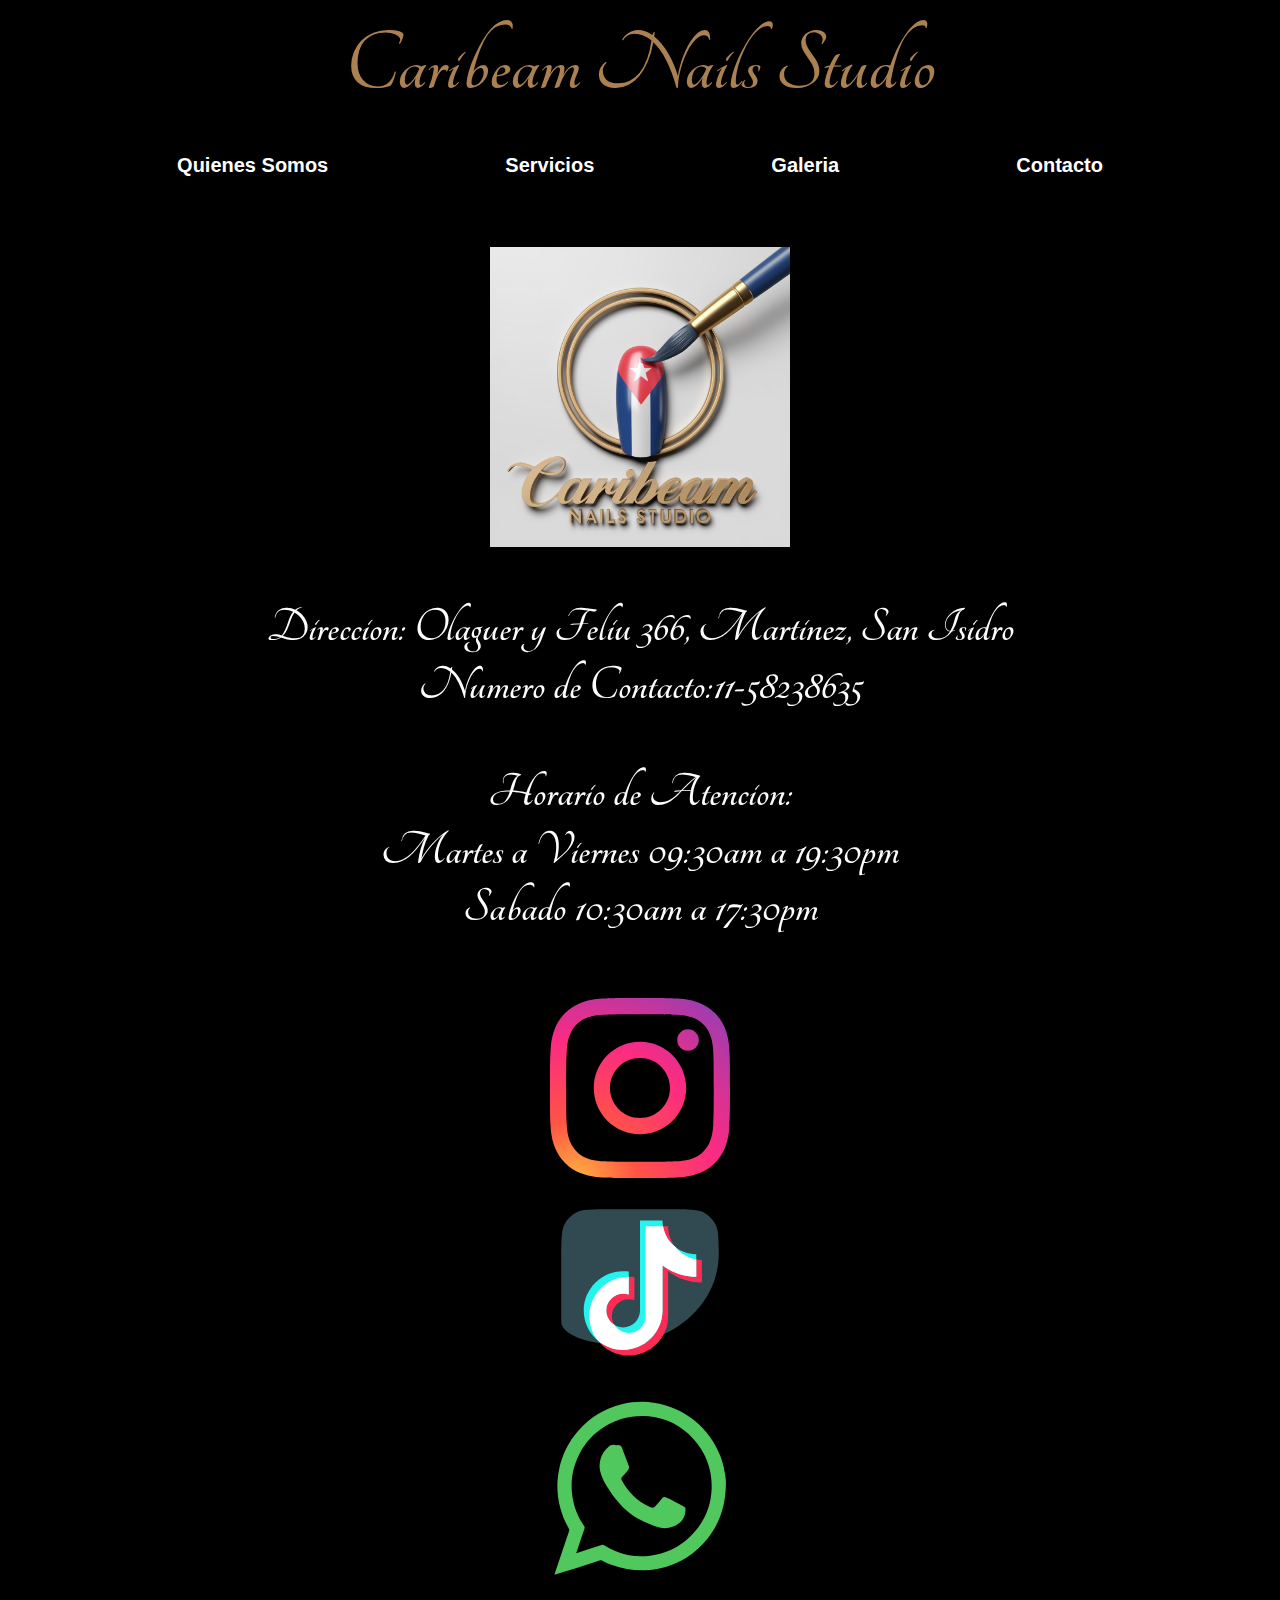
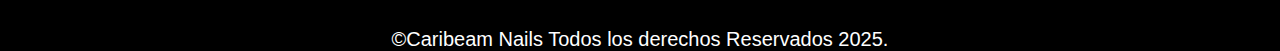
<file: contacto.html>
<!DOCTYPE html>
<html lang="en">
<head>
    <meta charset="UTF-8">
    <meta name="viewport" content="width=device-width, initial-scale=1.0">
    <meta name="robots" content="index, follow">
    <meta name="description" content="Centro de belleza para la mujer nos especializamos en belleza de manos, pies, cejas y cabello ven a conocernos y disfrutar de una experiencia inolvidable. ">
    <link rel="icon" href="img/logo_caribeam_nails.jpeg">
    <link rel="stylesheet" href="css/normalize.css">
    <link rel="stylesheet" href="css/styleContacto.css"
    <link href="https://fonts.googleapis.com/css2?family=Montserrat:wght@600&display=swap" rel="stylesheet">
    <link href="https://fonts.googleapis.com/css2?family=Tangerine:wght@400;700&display=swap" rel="stylesheet">
    <title>Caribeam Nails Studio</title>

    <h1 translate="no">Caribeam Nails Studio</h1>

    <nav class="navegacion">
        <a href="index.html">Quienes Somos</a>
        <a href="servicios.html">Servicios</a>
        <a href="galeria.html">Galeria</a>
        <a href="contacto.html">Contacto</a>
    </nav>
<body>
    
    <img class="logo" src= "img/logo_caribeam_nails.jpeg" alt="Caribeam Nails">
    
    <div class="contacto">
        <h3>Direccion: Olaguer y Feliu 366, Martinez, San Isidro <br>
        Numero de Contacto:11-58238635</h3>
        
        <h3> Horario de Atencion:<br> 
            Martes a Viernes 09:30am a 19:30pm<br>
            Sabado 10:30am a 17:30pm
            </h3>
            <div class="redes_sociales">
        <a href="https://www.instagram.com/caribeam_nails_studio/" target="_blank">
            <img class="redes_sociales" src="img/Instagram_icon.svg" alt="Instagram">
        </a>
        <a href="https://www.tiktok.com/@caribeam.nailstudio" target="_blank">
            <img class="redes_sociales" src="img/tiktok_icon.svg" alt="tiktok">
        </a>
        <a href="https://wa.me/+541158238635" target="_blank">
        <img class="redes_sociales" src="img/icon_whatsapp.svg" alt="icono whatapps">
    </a>
    </div>
    </div>
</body>
    <footer>©Caribeam Nails Todos los derechos Reservados 2025.</footer>
</file>
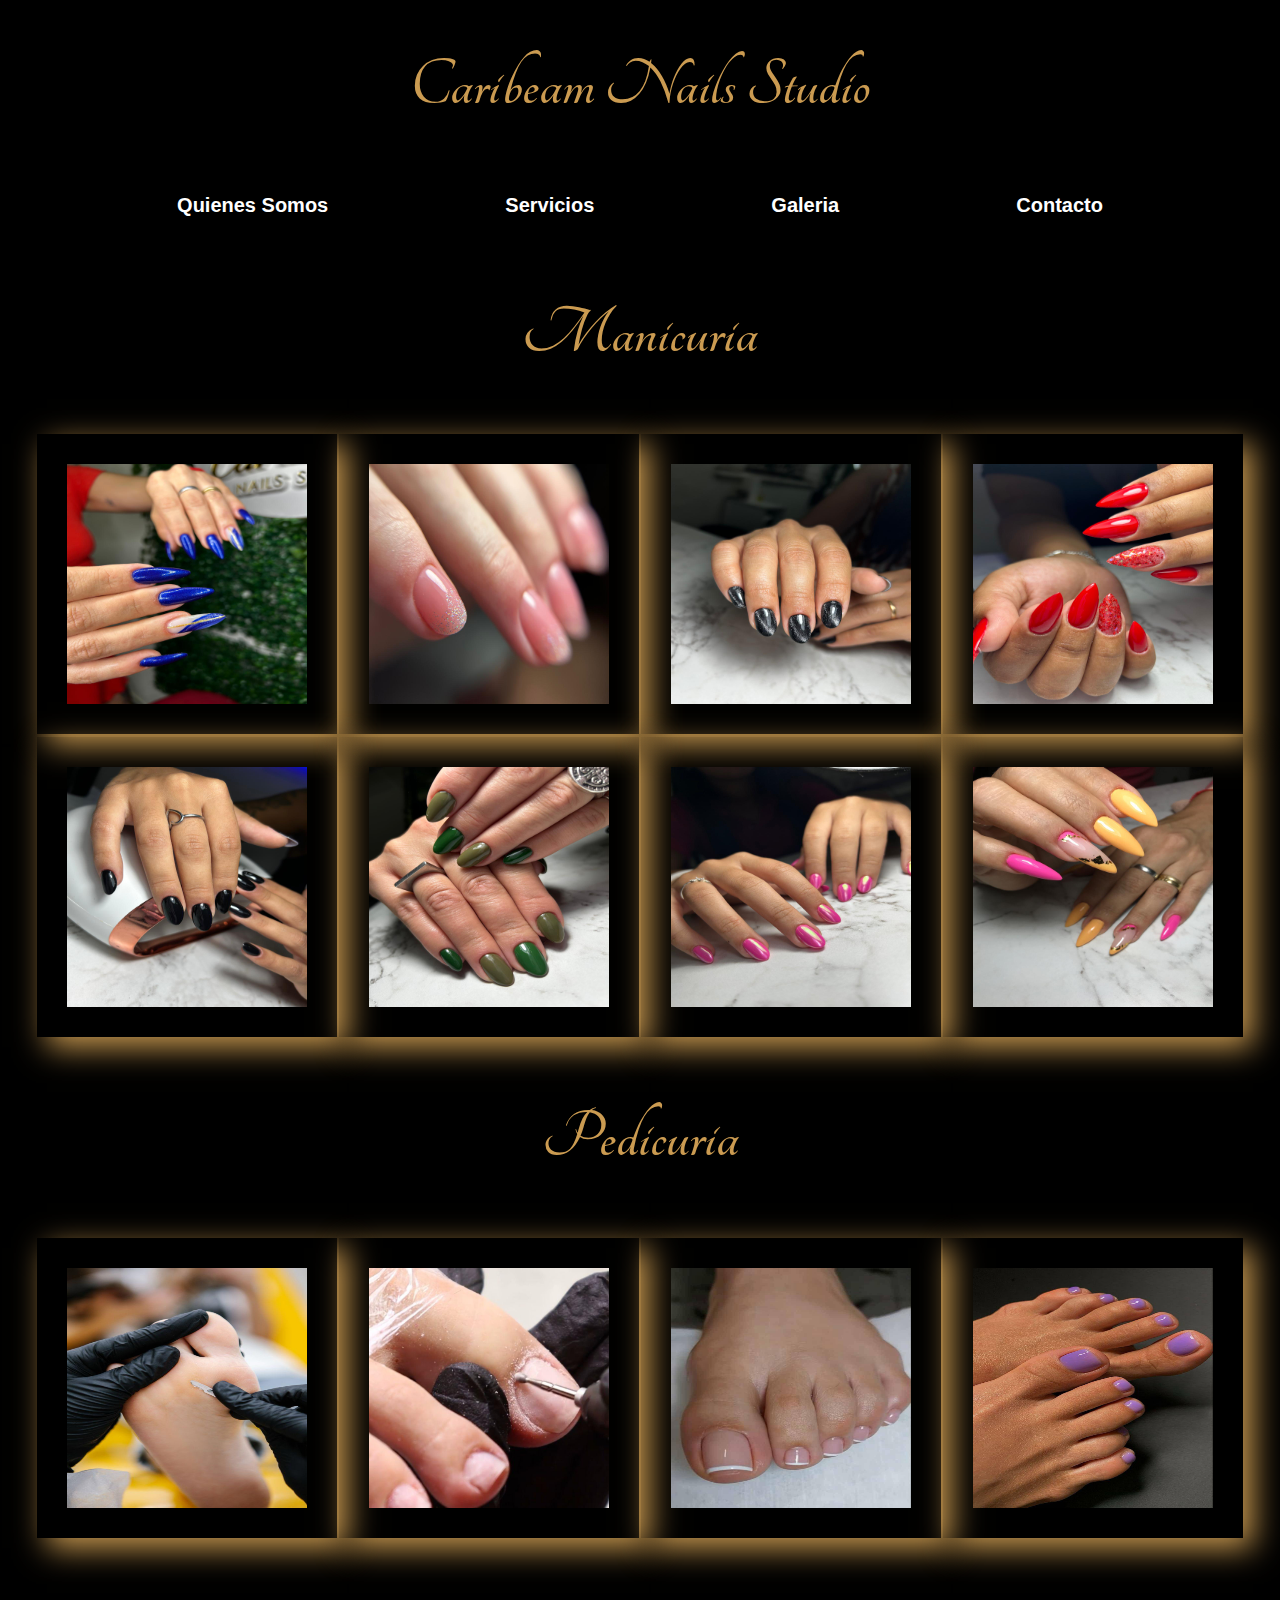
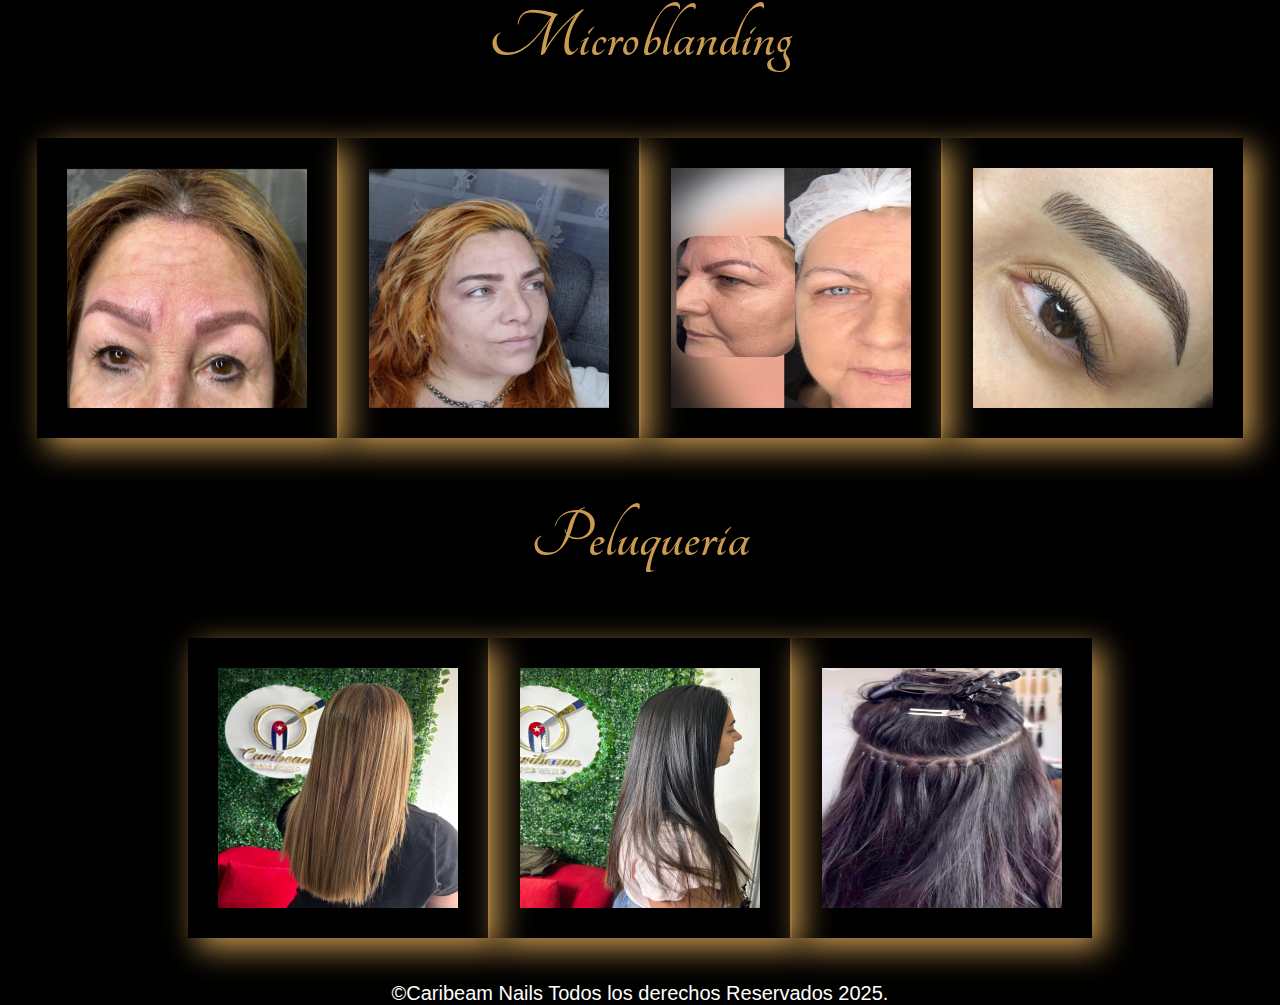
<file: galeria.html>
<!DOCTYPE html>
<html lang="en">
<head>
    <meta charset="UTF-8">
    <meta name="viewport" content="width=device-width, initial-scale=1.0">
    <meta name="robots" content="index, follow">
    <meta name="description" content="Centro de belleza para la mujer nos especializamos en belleza de manos, pies, cejas y cabello ven a conocernos y disfrutar de una experiencia inolvidable. ">
    <link rel="icon" href="img/logo_caribeam_nails.jpeg">
    <link rel="stylesheet" href="css/normalize.css">
    <link rel="stylesheet" href="css/styleGaleria.css">
    <link href="https://fonts.googleapis.com/css2?family=Tangerine:wght@400;700&display=swap" rel="stylesheet">
    <title>Servicios</title>
</head>
<body>
    <h1 translate="no">Caribeam Nails Studio</h1>

    <nav class="navegacion">
        <a href="index.html">Quienes Somos</a>
        <a href="servicios.html">Servicios</a>
        <a href="galeria.html">Galeria</a>
        <a href="contacto.html">Contacto</a>
    </nav>

    
<section>
    <h2>Manicuria</h2>
    <img src="img/manicuriagaleria1.jpg" alt="Uñas stilleto">
    <img src="img/manicuriagaleria2.jpg" alt="esculpidas">
    <img src="img/manicuriagaleria3.jpg" alt="esculpidas">
    <img src="img/manicuriagaleria4.jpg" alt="esculpidas"><br>
    <img src="img/manicuriagaleria5.jpg" alt="Uñas stilleto">
    <img src="img/manicuriagaleria6.jpg" alt="esculpidas">
    <img src="img/manicuriagaleria7.jpg" alt="esculpidas">
    <img src="img/manicuriagaleria9.jpg" alt="esculpidas">
    
</section>
    <section>
        <h2>Pedicuria</h2>
        <img src="img/pedicuriaGaleria1.jpg" alt="">
        <img src="img/pedicuriaGaleria2.jpg" alt="">
        <img src="img/pedicuriaGaleria3.jpg" alt="">
        <img src="img/pedicuriaGaleria4.jpg" alt="">
    </section>
    <section>
        <h2>Microblanding</h2>
        <img src="img/microblanding1.jpg" alt="">
        <img src="img/microblanding2.jpg" alt="">
        <img src="img/microblanding3.jpg" alt="">
        <img src="img/microblanding4.jpg" alt="">
    </section>
    <section>
        <h2>Peluqueria</h2>
        <img src="img/peluqueriagaleria1.jpg" alt="peluqueria">
        <img src="img/peluqueriagaleria2.jpg" alt="peluqueria">
        <img src="img/peluqueriagaleria3.jpg" alt="peluqueria">

    </section>
    
        <footer>©Caribeam Nails Todos los derechos Reservados 2025.</footer>
</body>
</html>
</file>
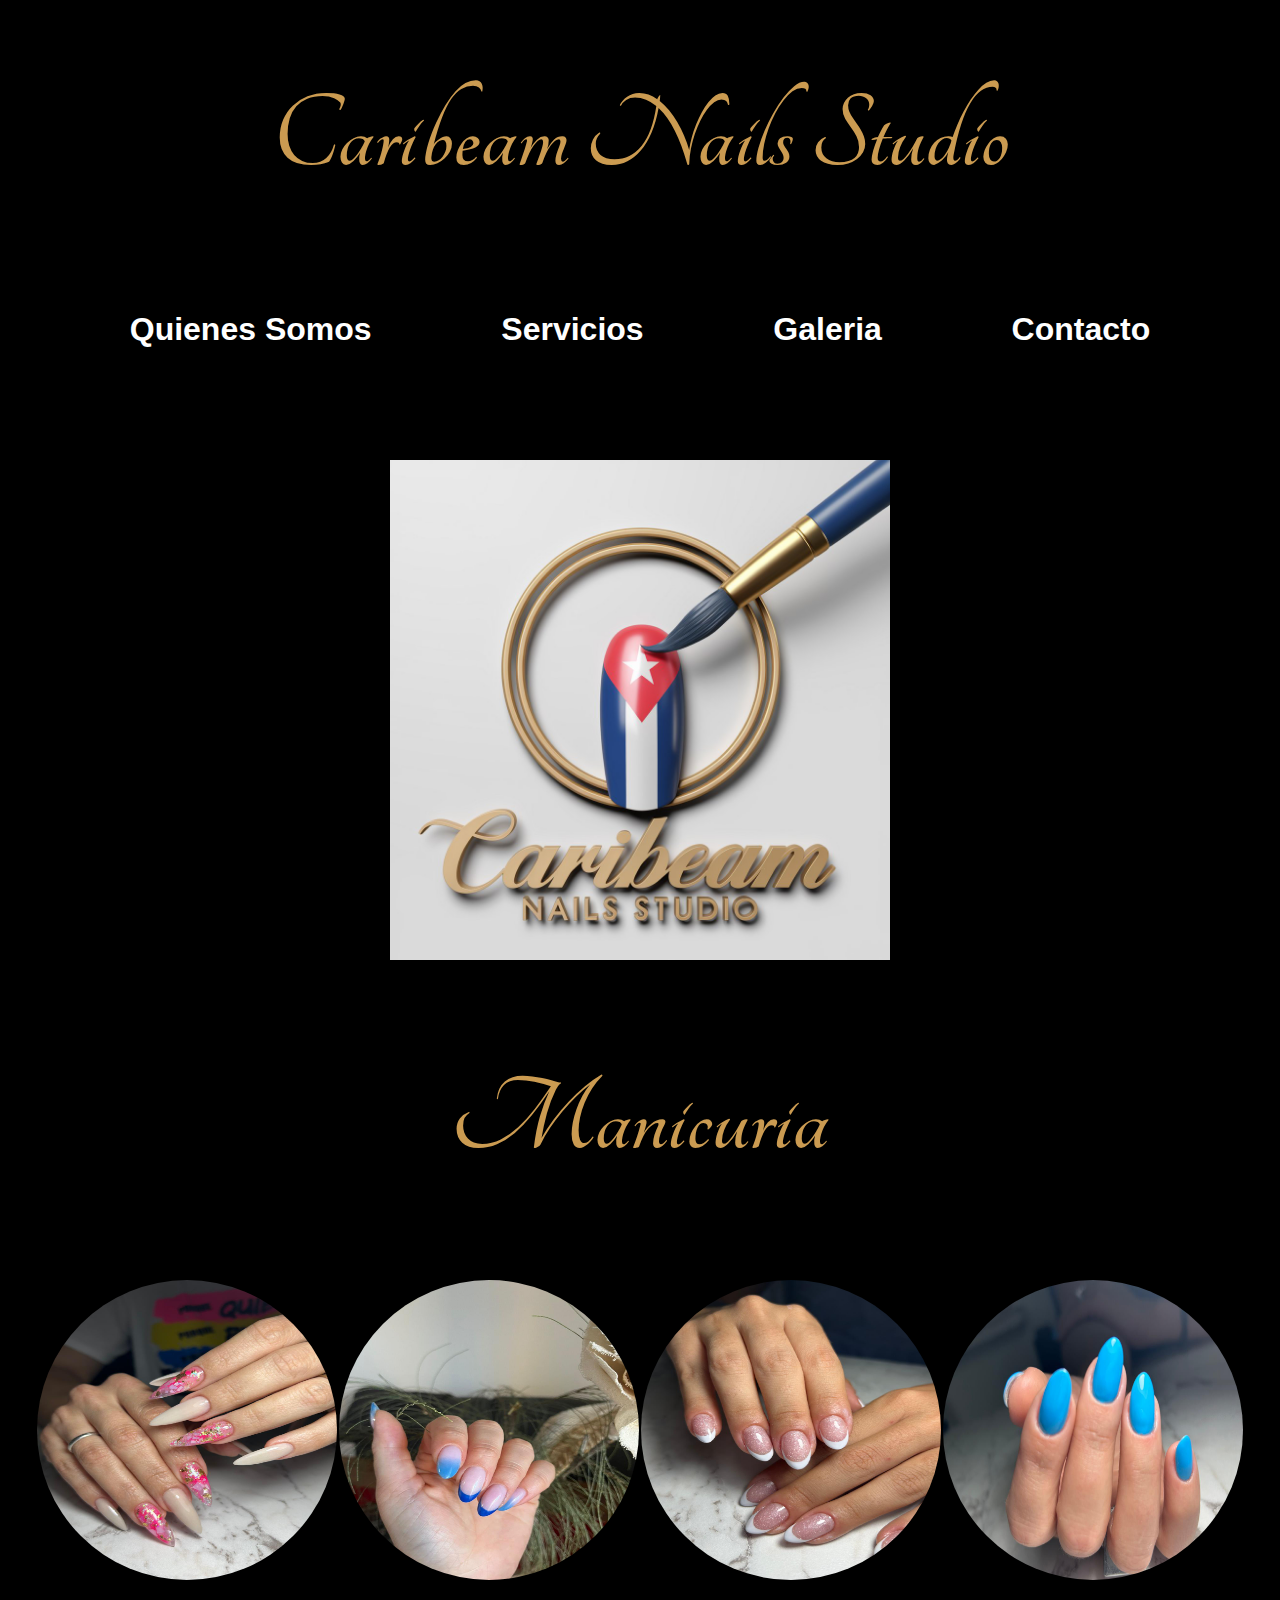
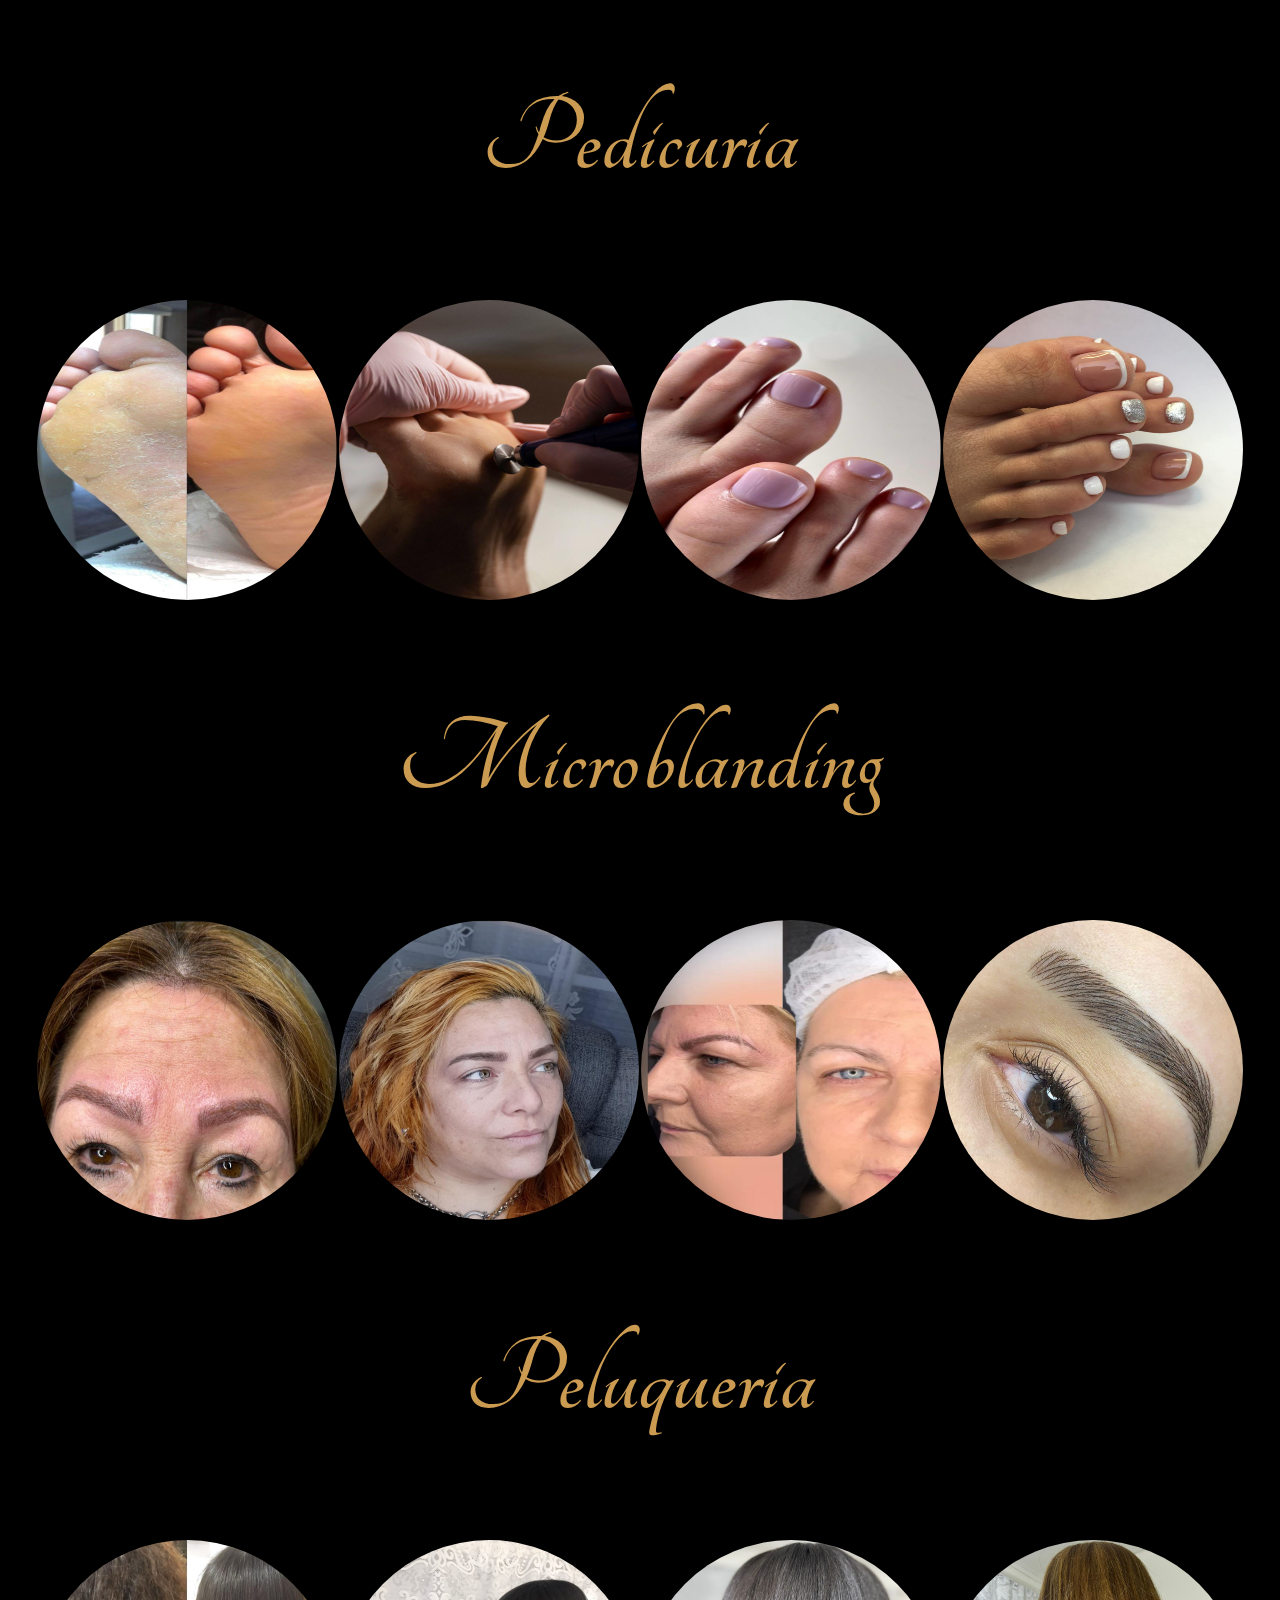
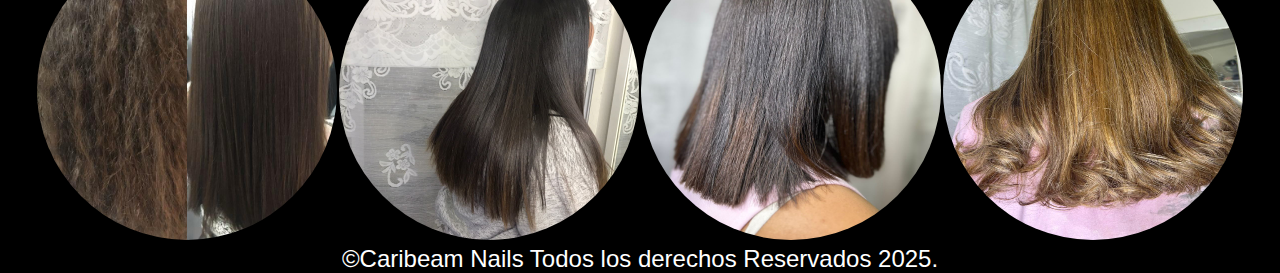
<file: servicios.html>
<!DOCTYPE html>
<html lang="en">
<head>
    <meta charset="UTF-8">
    <meta name="viewport" content="width=device-width, initial-scale=1.0">
    <meta name="robots" content="index, follow">
    <meta name="description" content="Centro de belleza para la mujer nos especializamos en belleza de manos, pies, cejas y cabello ven a conocernos y disfrutar de una experiencia inolvidable. ">
    <link rel="icon" href="img/logo_caribeam_nails.jpeg">
    <link rel="stylesheet" href="css/normalize.css">
    <link rel="stylesheet" href="css/styleServicios.css">
    <link href="https://fonts.googleapis.com/css2?family=Tangerine:wght@400;700&display=swap" rel="stylesheet">
    <title>Servicios</title>
</head>
<body>
    <h1 translate="no">Caribeam Nails Studio</h1>

    <nav class="navegacion">
        <a href="index.html">Quienes Somos</a>
        <a href="servicios.html">Servicios</a>
        <a href="galeria.html">Galeria</a>
        <a href="contacto.html">Contacto</a>
    </nav>

    <img class="logo" src= "img/logo_caribeam_nails.jpeg" alt="Caribeam Nails">
    
<section>
    <h2>Manicuria</h2>
    <img src="img/Imagendemanicuria1.jpg" alt="Uñas stilleto">
    <img src="img/Imagendemanicuria2.jpg" alt="esculpidas">
    <img src="img/Imagendemanicuria3.jpg" alt="esculpidas">
    <img src="img/Imagendemanicuria4.jpg" alt="esculpidas">
    
</section>
    <section>
        <h2>Pedicuria</h2>
        <img src="img/pedicuria1.jpg" alt="">
        <img src="img/pedicuria2.jpg" alt="">
        <img src="img/pedicuria3.jpg" alt="">
        <img src="img/pedicuria4.jpg" alt="">
    </section>
    <section>
        <h2>Microblanding</h2>
        <img src="img/microblanding1.jpg" alt="">
        <img src="img/microblanding2.jpg" alt="">
        <img src="img/microblanding3.jpg" alt="">
        <img src="img/microblanding4.jpg" alt="">
    </section>
    <section>
        <h2>Peluqueria</h2>
        <img src="img/peluqueria1.jpg" alt="">
        <img src="img/peluqueria2.jpg" alt="">
        <img src="img/peluqueria3.jpg" alt="">
        <img src="img/peluqueria4.jpg" alt="">

    </section>
            <footer>©Caribeam Nails Todos los derechos Reservados 2025.</footer>
</body>
</html>
</file>
<file: css/styleGaleria.css>
:root{
    --primario2:#cb9b51;
    --primario3:#d2b26a;
    --primario4:#f6e27a;
    --primario5:#fff23e; 
    --negro:#000000;
    --blanco:#ffffff;
    --fuente-principal:"tangerine",cursive; 
    --fuente-secundaria:"monserrat",arial;      
}
/*Generales*/
html{
    box-sizing: border-box;
    font-size: 62.5%; /* 1rem= 10px */
}

* ,*:before, *:after {
    box-sizing: inherit;

}

html{
    background-color: black;
    font-family: var(--fuente-principal, monserrat,arial);
    text-align: center;
    color:#ffffff

}
/* Navegacion*/
.navegacion{
    display: flex;
    justify-content:space-evenly;
    font-family: var(--fuente-secundaria);
    font-weight: 600;
    font-size: 2rem;
    padding: 1rem;
    
}

@media(width < 750px) {
    .navegacion{
        display: flex;
        flex-direction: column;
        text-align: center;
    }
 }

a{
    text-decoration: none;
    color:#ffffff;
    padding: 1rem;
}

.navegacion a:hover{
    color: #000000;
    text-decoration: none;
    background: linear-gradient(#AC8152,#cb9b51,#d2b26a,#f6e27a);
    border-radius: 2rem;

}
/* Textos*/

h1, h2{
    font-size: 7rem;
    color: #cb9b51;
}

/* imagenes*/
 section img{
height: 300px;
width: 300px;
border-color: #cb9b51;
padding: 3rem 3rem;
box-shadow:1rem 1rem 3rem #cb9b51;

}

/* Footer*/
footer{
    text-align: center;
    font-family: var(--fuente-secundaria);
    font-size: 2rem;
    margin-top: 4rem;
}
</file>
<file: css/styleServicios.css>
:root{
    --primario1:#5f0f0f;
    --primario2:#cb9b51;
    --primario3:#d2b26a;
    --primario4:#f6e27a;
    --primario5:#fff23e; 
    --negro:#000000;
    --blanco:#ffffff;
    --fuente-principal:"tangerine",cursive; 
    --fuente-secundaria:"monserrat",arial;      
}

html{
    background-color: black;
    font-family: var(--fuente-principal, monserrat,arial);
    text-align: center;
    color:#ffffff

}
/* Navegacion*/
.navegacion{
    display: flex;
    justify-content:space-evenly;
    font-family: var(--fuente-secundaria);
    font-weight: 600;
    font-size: 2rem;
    padding: 1rem;
    
}

a{
    text-decoration: none;
    color:#ffffff;
    padding: 1rem;
}

.navegacion a:hover{
    color: #000000;
    text-decoration: none;
    background: linear-gradient(#AC8152,#cb9b51,#d2b26a,#f6e27a);
    border-radius: 2rem;

}
/* Textos*/

h1, h2{
    font-size: 7rem;
    color: #cb9b51;
}

/* imagenes*/
 section img{
height: 300px;
width: 300px;
border-color: #cb9b51;
border-radius: 12rem;

}
.logo{
    width: 500px;
    height: 500px;
    margin-top: 5rem;
}
  
.contacto{
    display: flex;
    justify-content: space-between;
    box-sizing: border-box;
    font-family: var(--fuente-principal), monserrat;
    font-size: 3rem;
    margin-bottom: 4rem;
}
.redes_sociales{
    display: flex;
    box-sizing: border-box;
    width: 150px;
    height: 150px;
}
footer{
    text-align: center;
    font-family: var(--fuente-secundaria);
    font-size: 1.5rem;
}
</file>
